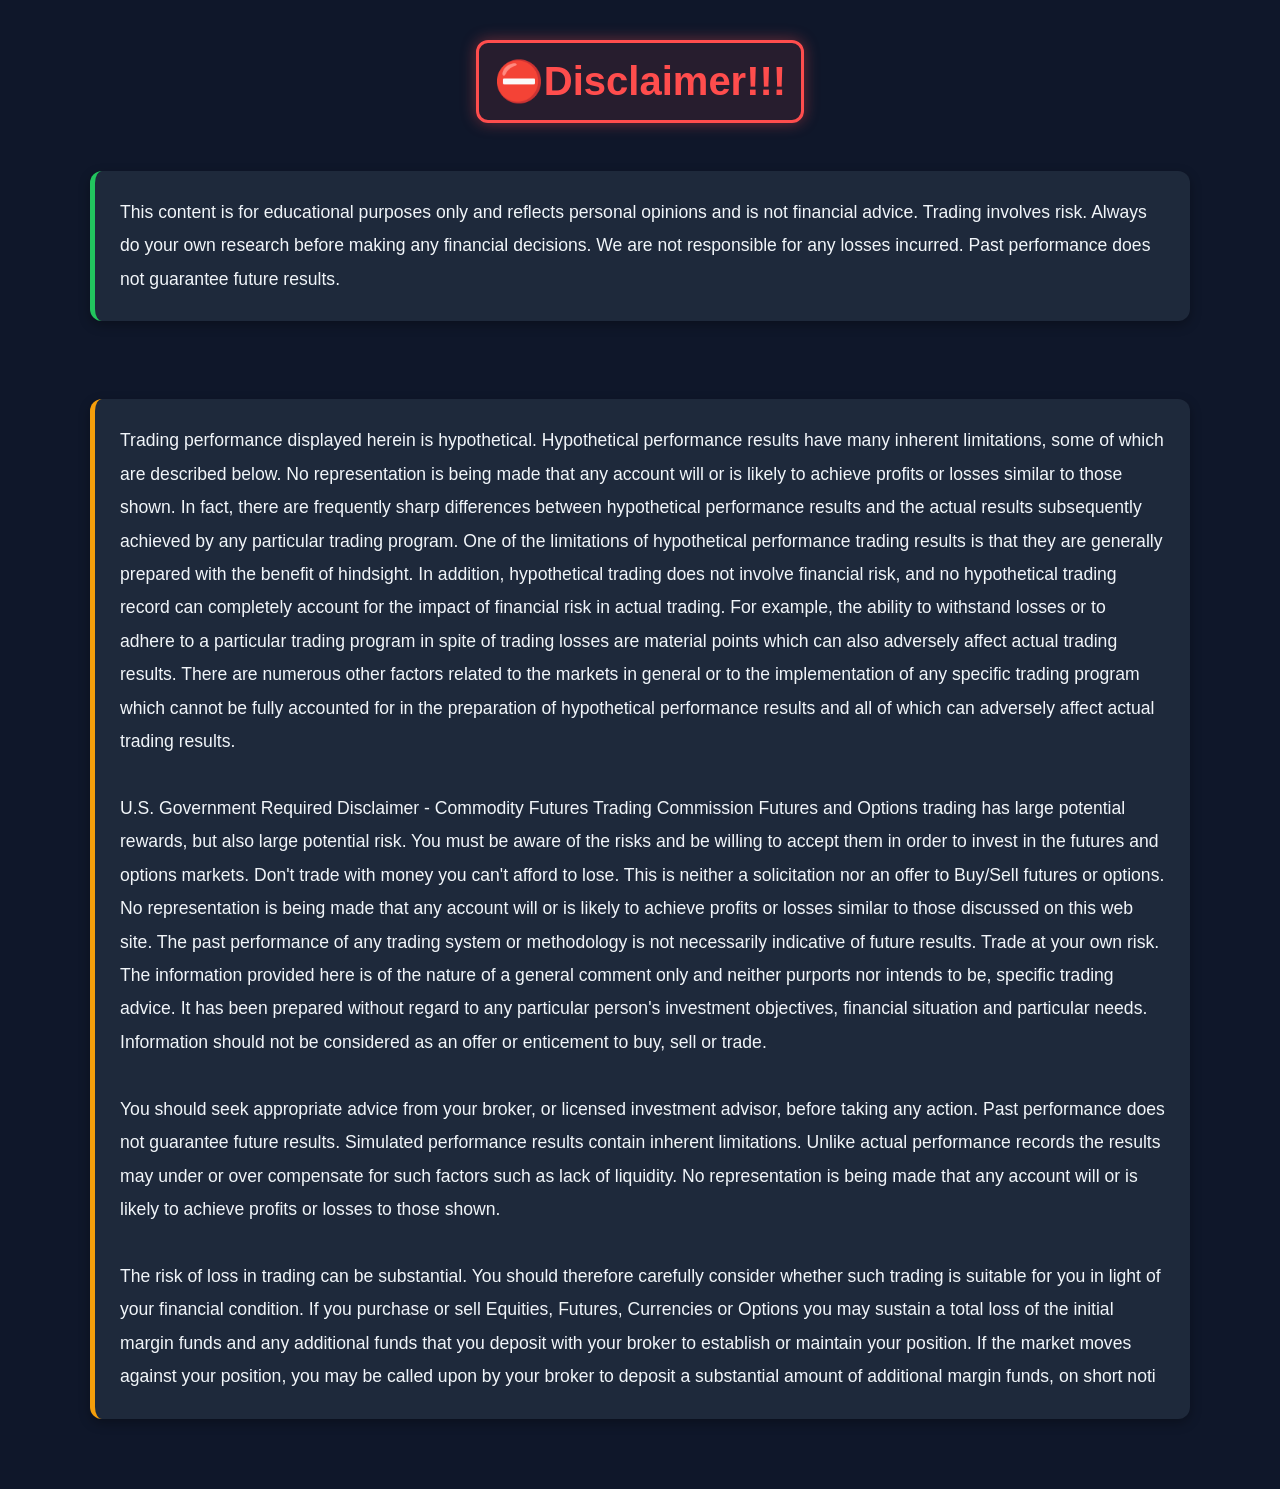
<file: Readmore.html>
<!DOCTYPE html>
<html lang="en">

<head>
    <meta charset="UTF-8">
    <meta name="viewport" content="width=device-width, initial-scale=1.0">
    <title>DISCLAIMER-MMFT</title>
</head>
<style>
    /* DISCLAIMER PAGE STYLE */

* {
    margin: 0;
    padding: 0;
    box-sizing: border-box;
}

body {
    background: #0f172a;
    color: #f1f5f9;
    font-family: Arial, Helvetica, sans-serif;
    padding: 40px 20px;
}

/* Disclaimer Title */
h2 {
    text-align: center;
    font-size: 2.5rem;
    color: #ff4d4d;
    border: 3px solid #ff4d4d;
    padding: 15px;
    border-radius: 12px;
    width: fit-content;
    margin: auto;
    background: rgba(255, 77, 77, 0.1);
    box-shadow: 0 0 15px rgba(255, 77, 77, 0.4);
}

/* Paragraph Style */
p {
    margin: 30px auto;
    font-size: 1.1rem;
    line-height: 1.9;
    max-width: 1100px;
    background: #1e293b;
    padding: 25px;
    border-radius: 12px;
    border-left: 5px solid #38bdf8;
    box-shadow: 0 4px 12px rgba(0, 0, 0, 0.3);
}

/* First Paragraph Special */
.part-1 {
    border-left: 5px solid #22c55e;
}

/* Second Paragraph Special */
.part-2 {
    border-left: 5px solid #f59e0b;
}

/* Responsive Design */
@media (max-width: 768px) {
    h2 {
        font-size: 2rem;
    }

    p {
        font-size: 1rem;
        padding: 20px;
    }
}
</style>
<body>
    <h2 >⛔️Disclaimer!!!</h2><br>
        <p class="part-1">This content is for educational purposes only and reflects personal opinions and is not financial advice. Trading involves risk. Always do your own research before making any financial decisions. We are not responsible for any losses incurred. Past performance does not guarantee future results.
    </p>
    <br>
    <p class="part-2">Trading performance displayed herein is hypothetical. Hypothetical performance results have many inherent limitations, some of which are described below. No representation is being made that any account will or is likely to achieve profits or losses similar to those shown. In fact, there are frequently sharp differences between hypothetical performance results and the actual results subsequently achieved by any particular trading program. One of the limitations of hypothetical performance trading results is that they are generally prepared with the benefit of hindsight. In addition, hypothetical trading does not involve financial risk, and no hypothetical trading record can completely account for the impact of financial risk in actual trading. For example, the ability to withstand losses or to adhere to a particular trading program in spite of trading losses are material points which can also adversely affect actual trading results. There are numerous other factors related to the markets in general or to the implementation of any specific trading program which cannot be fully accounted for in the preparation of hypothetical performance results and all of which can adversely affect actual trading results.
        <br><br>
        U.S. Government Required Disclaimer - Commodity Futures Trading Commission Futures and Options trading has large potential rewards, but also large potential risk. You must be aware of the risks and be willing to accept them in order to invest in the futures and options markets. Don't trade with money you can't afford to lose. This is neither a solicitation nor an offer to Buy/Sell futures or options.
        No representation is being made that any account will or is likely to achieve profits or losses similar to those discussed on this web site. The past performance of any trading system or methodology is not necessarily indicative of future results.
        Trade at your own risk. The information provided here is of the nature of a general comment only and neither purports nor intends to be, specific trading advice. It has been prepared without regard to any particular person's investment objectives, financial situation and particular needs. Information should not be considered as an offer or enticement to buy, sell or trade.
        <br><br>
        You should seek appropriate advice from your broker, or licensed investment advisor, before taking any action. Past performance does not guarantee future results. Simulated performance results contain inherent limitations. Unlike actual performance records the results may under or over compensate for such factors such as lack of liquidity. No representation is being made that any account will or is likely to achieve profits or losses to those shown.
        <br><br>
        The risk of loss in trading can be substantial. You should therefore carefully consider whether such trading is suitable for you in light of your financial condition.
        If you purchase or sell Equities, Futures, Currencies or Options you may sustain a total loss of the initial margin funds and any additional funds that you deposit with your broker to establish or maintain your position. If the market moves against your position, you may be called upon by your broker to deposit a substantial amount of additional margin funds, on short noti</p>
</body>

</html>
</file>
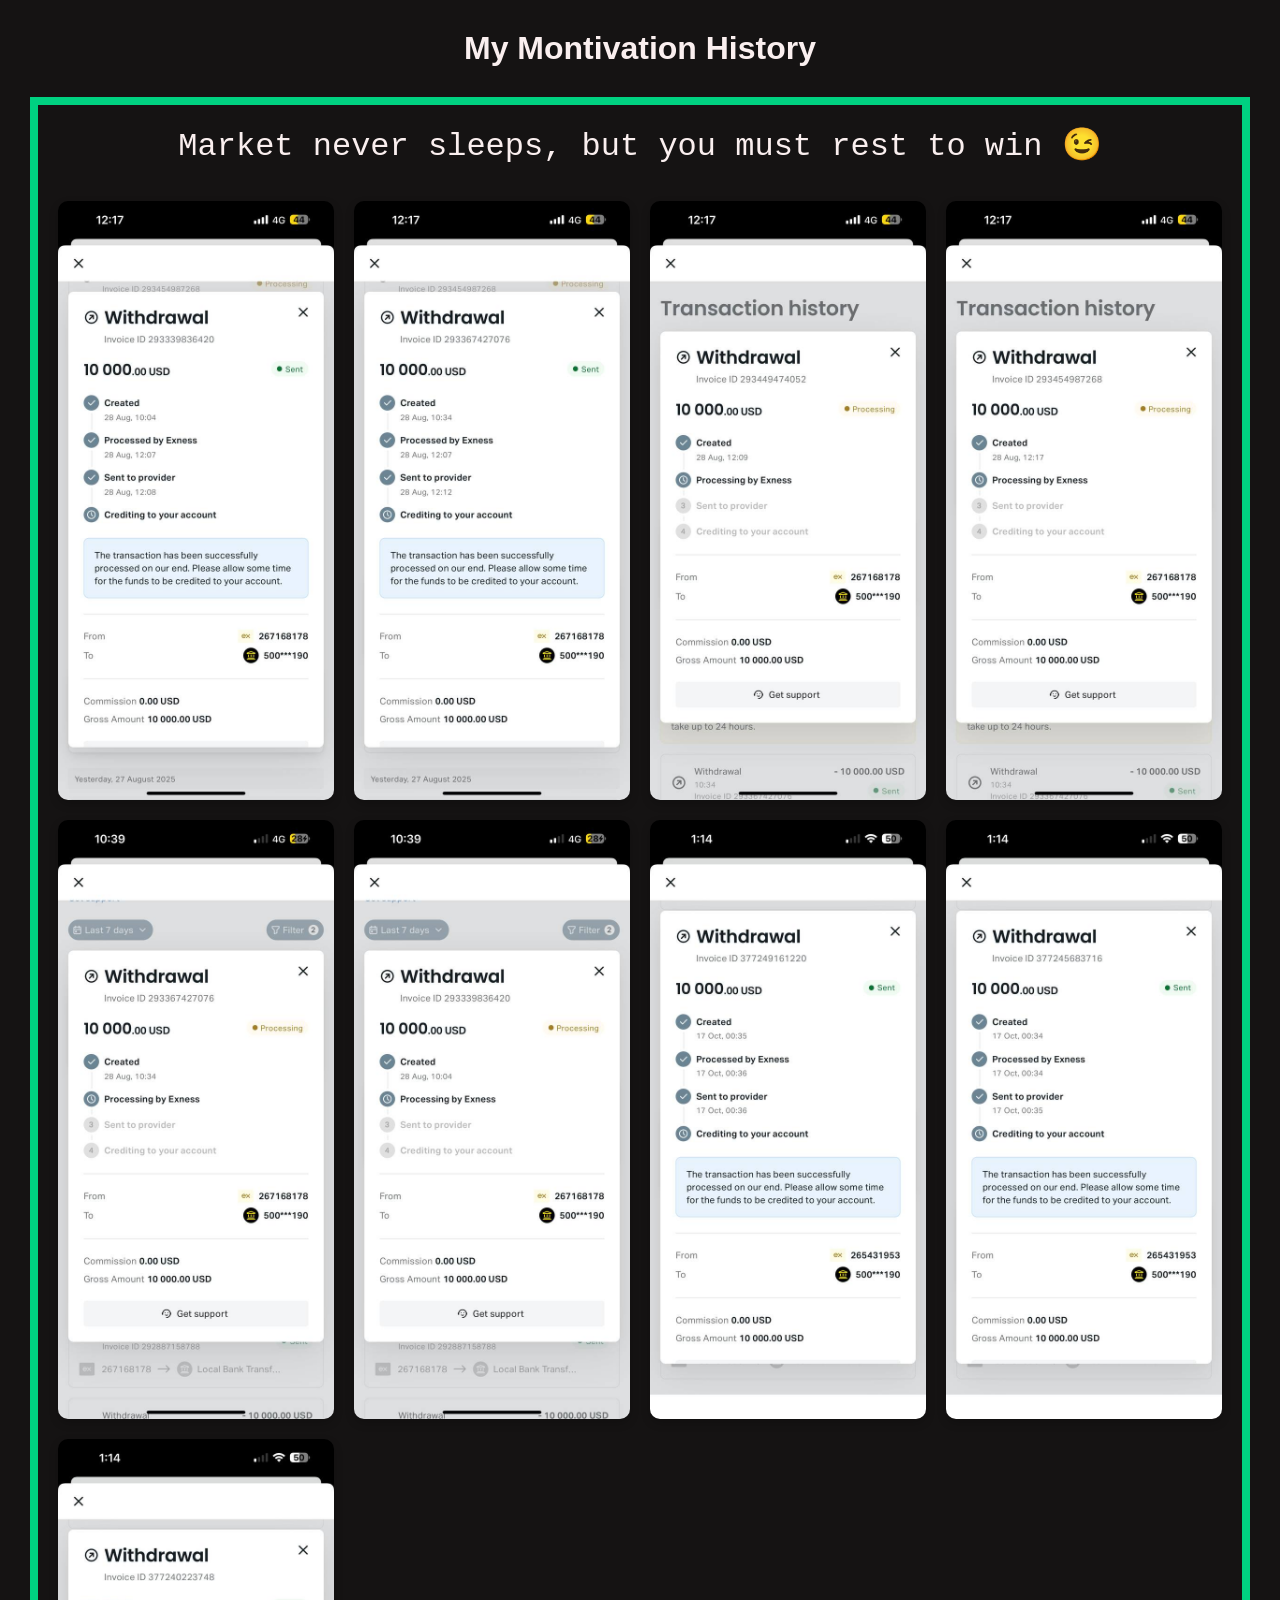
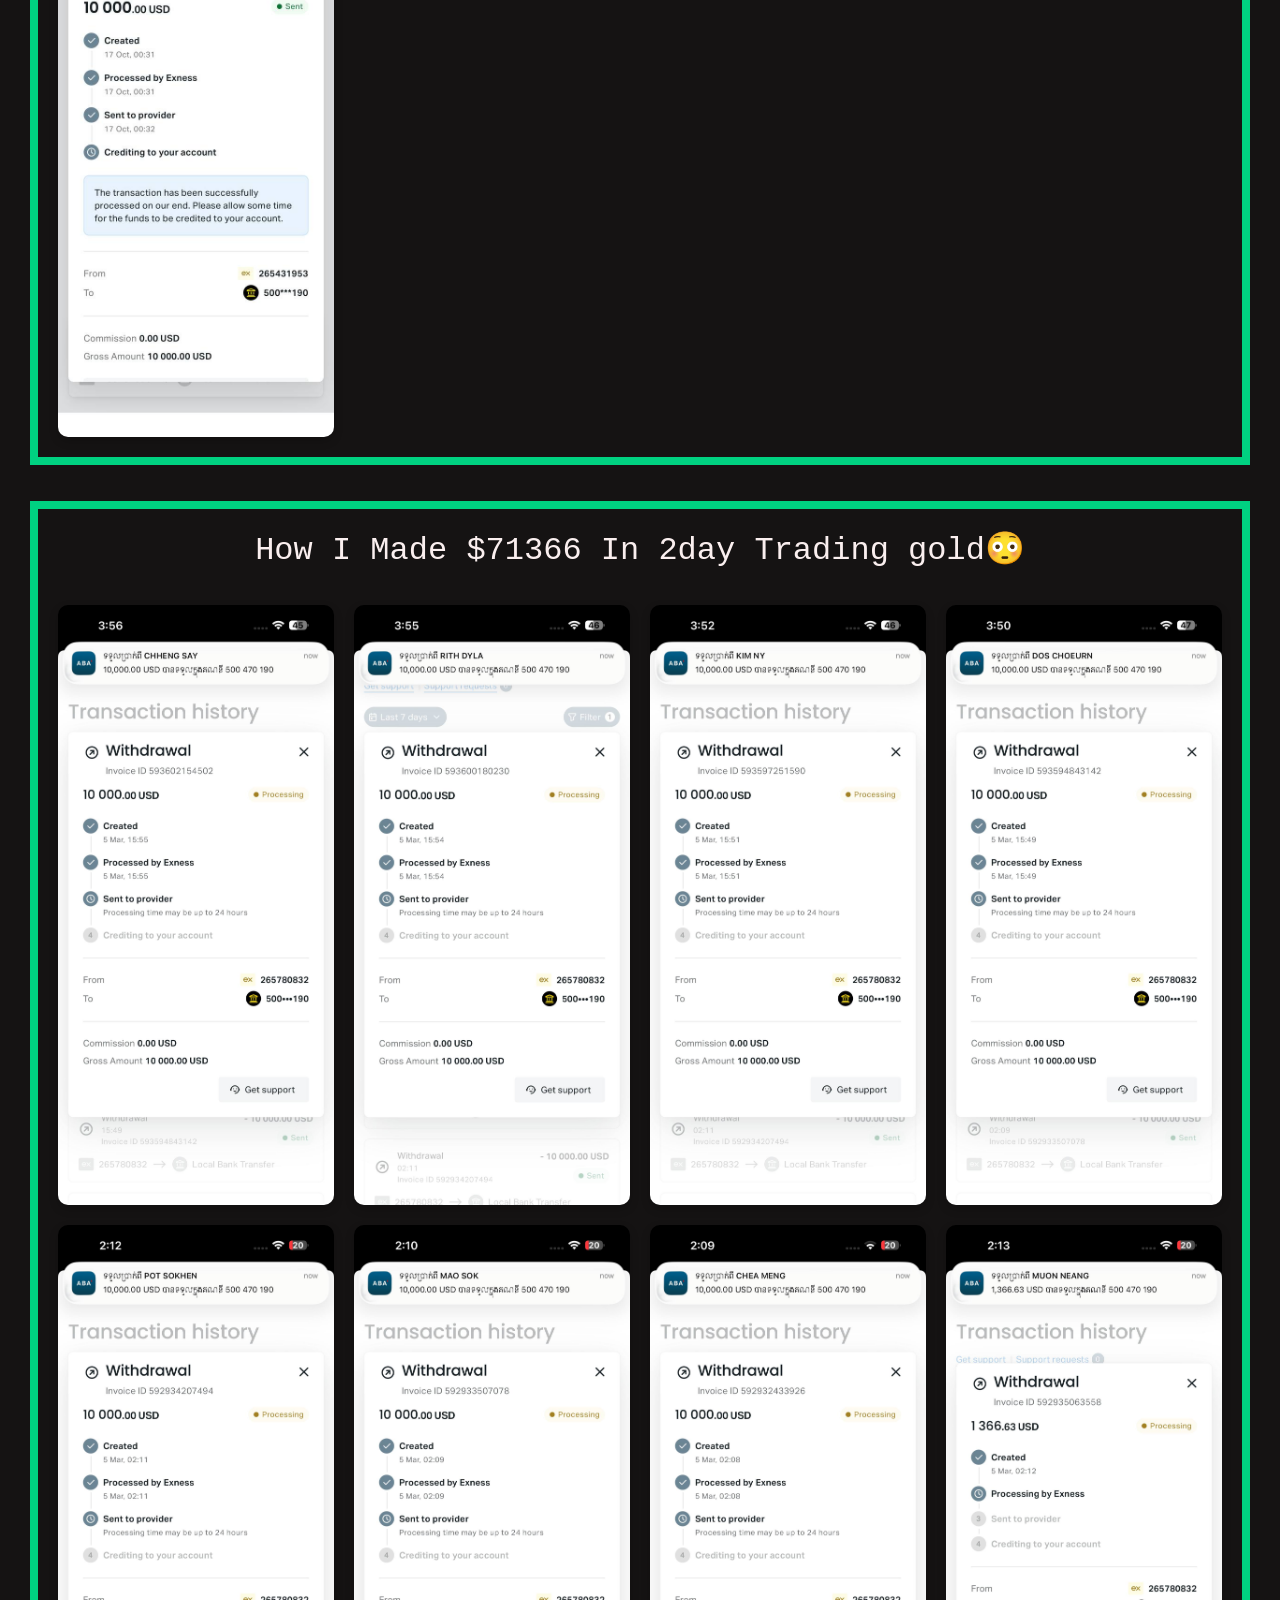
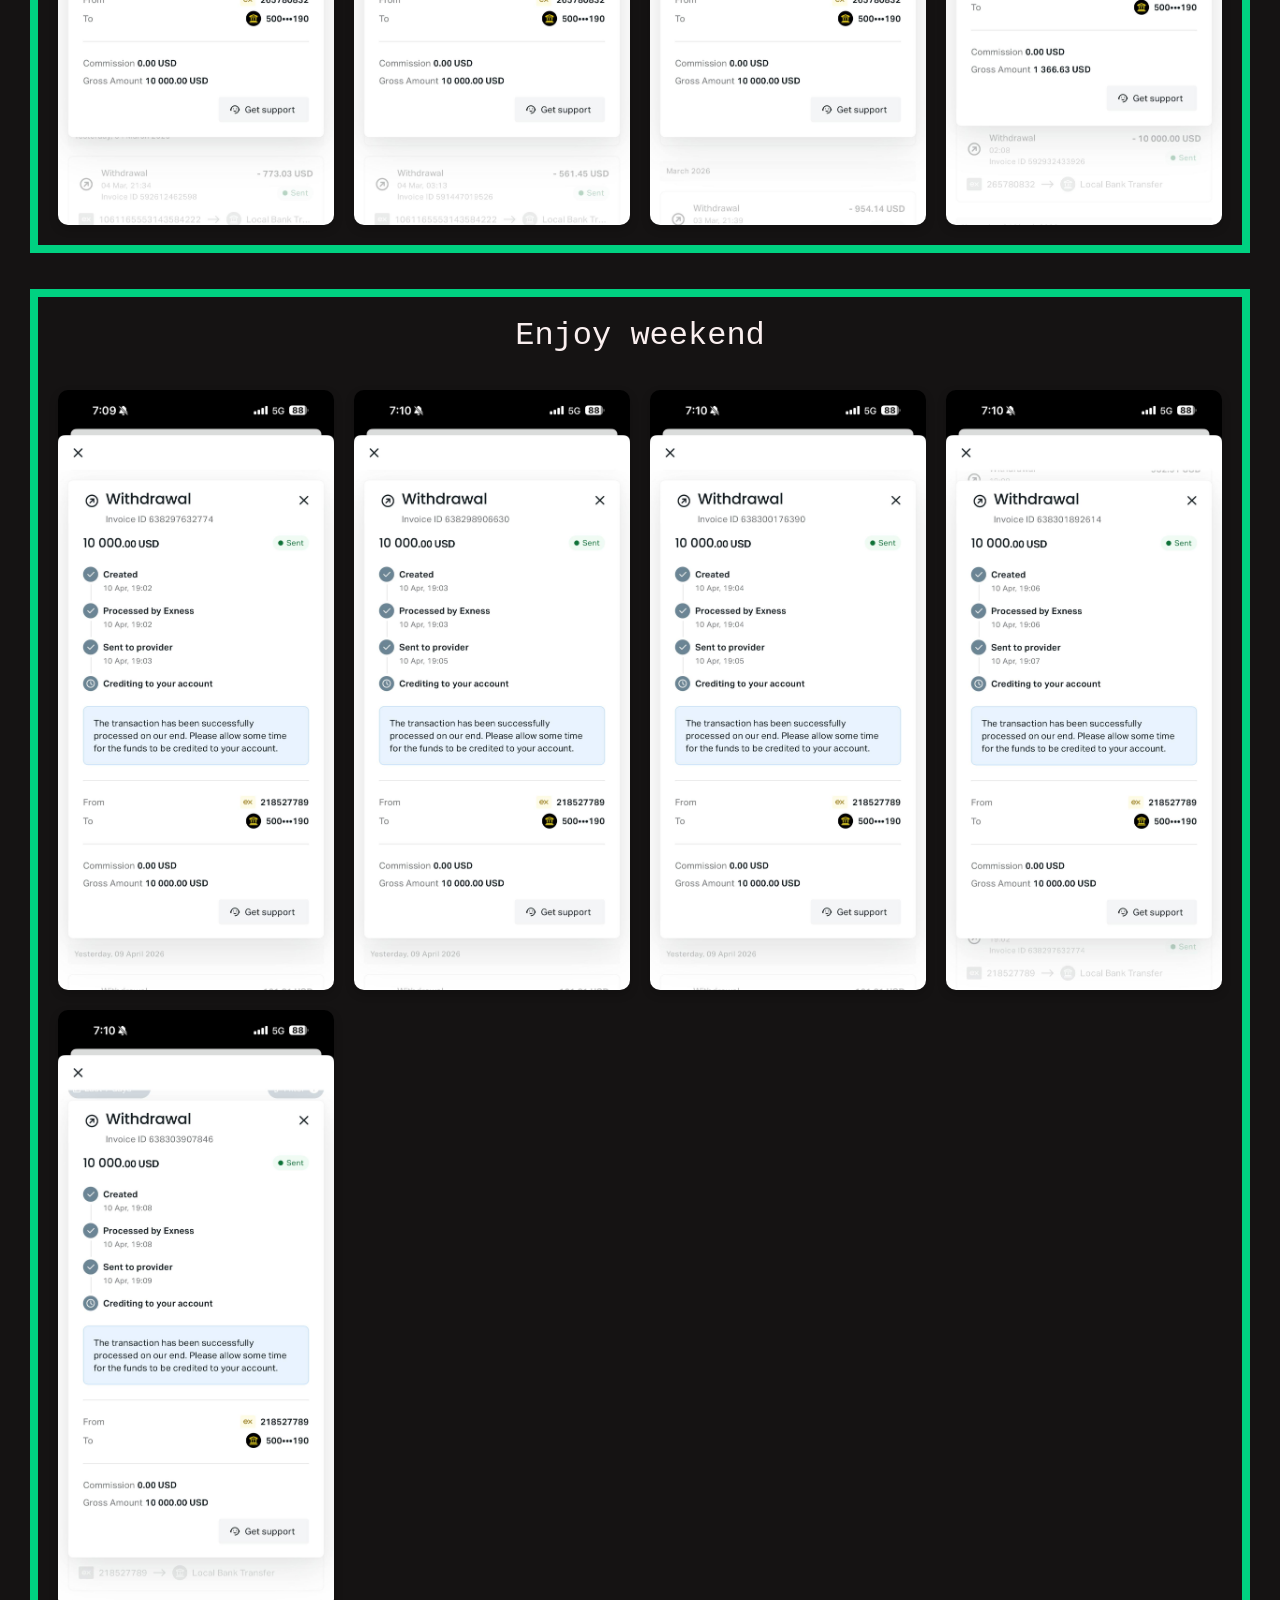
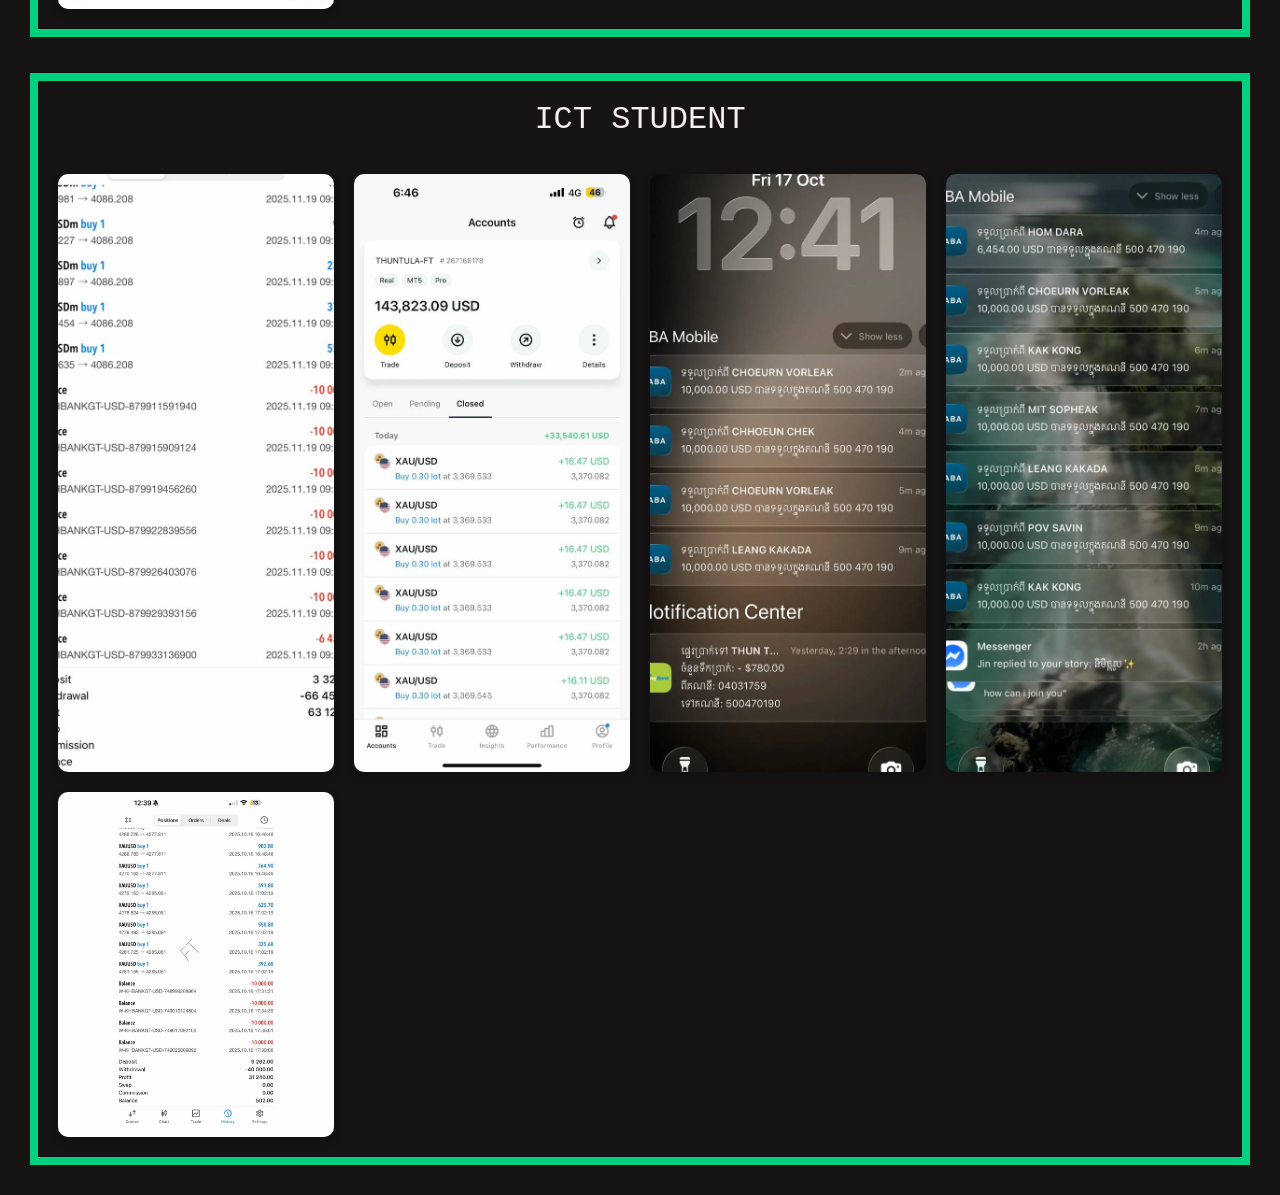
<file: withdraw.html>
<!DOCTYPE html>
<html lang="en">

<head>
    <meta charset="UTF-8">
    <meta name="viewport" content="width=device-width, initial-scale=1.0">
    <title>History-CMMFT</title>

    <style>
        * {
            margin: 0;
            padding: 0;
            box-sizing: border-box;
            font-family: Arial, sans-serif;
        }

        body {
            background: #151313;
            padding: 30px;
        }

        h1 {
            text-align: center;
            margin-bottom: 30px;
            color: #faefef;
        }

        .withdrawal {
            border: 0.5rem solid rgb(0, 209, 129);
            padding: 20px;
        }

        .withdrawal p {
            font-family: 'Courier New', Courier, monospace;
            font-size: 2rem;
            color: #faefef;
            text-align: center;
            align-items: center;
        }

        .gallery {
            display: grid;
            grid-template-columns: repeat(auto-fit, minmax(220px, 1fr));
            gap: 20px;
        }

        .gallery img {
            width: 100%;
            height: 100%;
            object-fit: cover;
            border-radius: 10px;
            box-shadow: 0 4px 10px rgba(0, 0, 0, 0.2);
            transition: 0.3s;
        }

        .gallery img:hover {
            transform: scale(1.05);
        }
    </style>
</head>

<body>

    <h1>My Montivation History</h1>

    <section class="withdrawal">
        <p class="">Market never sleeps, but you must rest to win 😉</p>
        <br><br>

        <div class="gallery">
            <img src="/Frontend/withdraw/w1.jpg" alt="">
            <img src="/Frontend/withdraw/w2.jpg" alt="">
            <img src="/Frontend/withdraw/w4.jpg" alt="">
            <img src="/Frontend/withdraw/w5.jpg" alt="">
            <img src="/Frontend/withdraw/w6.jpg" alt="">
            <img src="/Frontend/withdraw/w7.jpg" alt="">
            <img src="/Frontend/withdraw/w8.jpg" alt="">
            <img src="/Frontend/withdraw/w9.jpg" alt="">
            <img src="/Frontend/withdraw/w10.jpg" alt="">
        </div>
    </section>
    <br><br>

    <section class="withdrawal">
        <p>How I Made $71366 In 2day Trading gold😳</p>
        <br><br>

        <div class="gallery">
            <img src="/Frontend/withdraw/w11.jpg" alt="">
            <img src="/Frontend/withdraw/w12.jpg" alt="">
            <img src="/Frontend/withdraw/w13.jpg" alt="">
            <img src="/Frontend/withdraw/w14.jpg" alt="">
            <img src="/Frontend/withdraw/w15.jpg" alt="">
            <img src="/Frontend/withdraw/w16.jpg" alt="">
            <img src="/Frontend/withdraw/w17.jpg" alt="">
            <img src="/Frontend/withdraw/w18.jpg" alt="">
        </div>
    </section>
    <br><br>

    <section class="withdrawal">
        <p>Enjoy weekend</p>
        <br><br>

        <div class="gallery">
            <img src="/Frontend/withdraw/w19.jpg" alt="">
            <img src="/Frontend/withdraw/w20.jpg" alt="">
            <img src="/Frontend/withdraw/w21.jpg" alt="">
            <img src="/Frontend/withdraw/w22.jpg" alt="">
            <img src="/Frontend/withdraw/w23.jpg" alt="">
        </div>
    </section>
    <br><br>

    <section class="withdrawal">
        <p>ICT STUDENT</p>
        <br><br>

        <div class="gallery">
            <img src="/Frontend/withdraw/w24.jpg" alt="">
            <img src="/Frontend/withdraw/w25.jpg" alt="">
            <img src="/Frontend/withdraw/w26.jpg" alt="">
            <img src="/Frontend/withdraw/w27.jpg" alt="">
            <img src="/Frontend/withdraw/w28.jpg" alt="">
        </div>
    </section>

</body>

</html>
</file>
